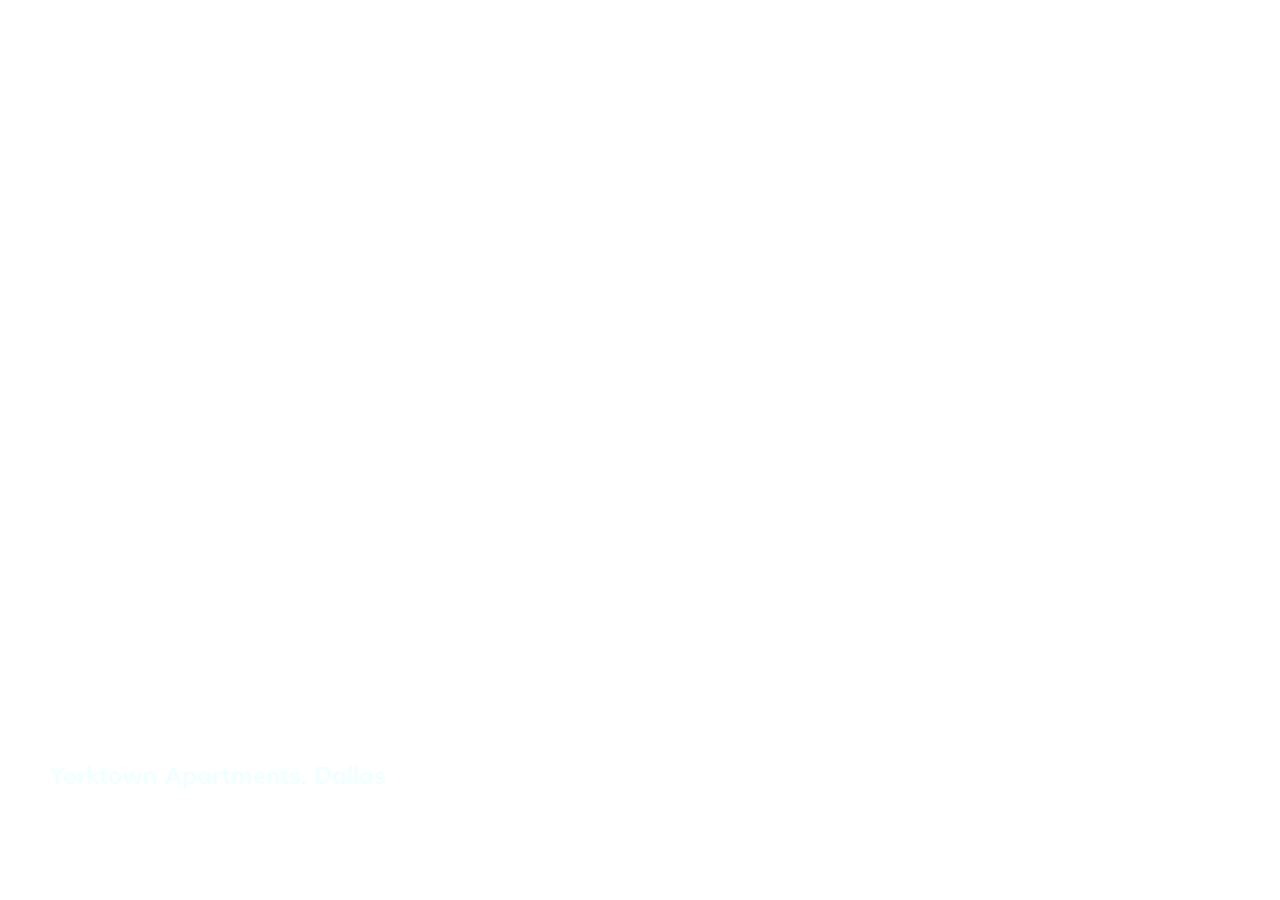
<file: Cards/index.html>
<!DOCTYPE html>
<html lang="en">
 
<head>
  <meta charset="UTF-8" />
  <meta name="viewport" content="width=device-width, initial-scale=1.0" />
  <link rel="stylesheet" href="styles.css" />
  
  <title>Hotel Cards</title>
</head>
<body>

        
<div class="container">
  <div
      class="slide active"
      style="background-image: url('https://images.unsplash.com/photo-1496417263034-38ec4f0b665a?ixlib=rb-4.0.3&ixid=MnwxMjA3fDB8MHxwaG90by1wYWdlfHx8fGVufDB8fHx8&auto=format&fit=crop&w=1171&q=80');"
  >
    <h3>Yorktown Apartments, Dallas</h3>
  </div>
  <div
      class="slide"
      style="
          background-image: url('https://images.unsplash.com/photo-1445991842772-097fea258e7b?ixlib=rb-4.0.3&ixid=MnwxMjA3fDB8MHxwaG90by1wYWdlfHx8fGVufDB8fHx8&auto=format&fit=crop&w=1170&q=80');
        "
  >
    <h3>Buenos Aires, Argentina</h3>
  </div>
  <div
      class="slide"
      style="
          background-image: url('https://images.unsplash.com/photo-1512918728675-ed5a9ecdebfd?ixlib=rb-4.0.3&ixid=MnwxMjA3fDB8MHxwaG90by1wYWdlfHx8fGVufDB8fHx8&auto=format&fit=crop&w=1170&q=80');
        "
  >
    <h3>iAlicante Mediterranean Homes, Torrevieja, Spain</h3>
  </div>
  <div
      class="slide"
      style="
          background-image: url('https://images.unsplash.com/photo-1521783988139-89397d761dce?ixlib=rb-4.0.3&ixid=MnwxMjA3fDB8MHxwaG90by1wYWdlfHx8fGVufDB8fHx8&auto=format&fit=crop&w=725&q=80');
        "
  >
    <h3>New York, United States</h3>
  </div>
  <div
      class="slide"
      style="
          background-image: url('https://images.unsplash.com/photo-1621891333819-00c206ec8994?ixlib=rb-4.0.3&ixid=MnwxMjA3fDB8MHxwaG90by1wYWdlfHx8fGVufDB8fHx8&auto=format&fit=crop&w=1170&q=80');
        "
  >
    <h3>Toronto, ON, Canada</h3>
  </div>
</div>

<script src="app.js"></script>
</body>
</html>
</file>
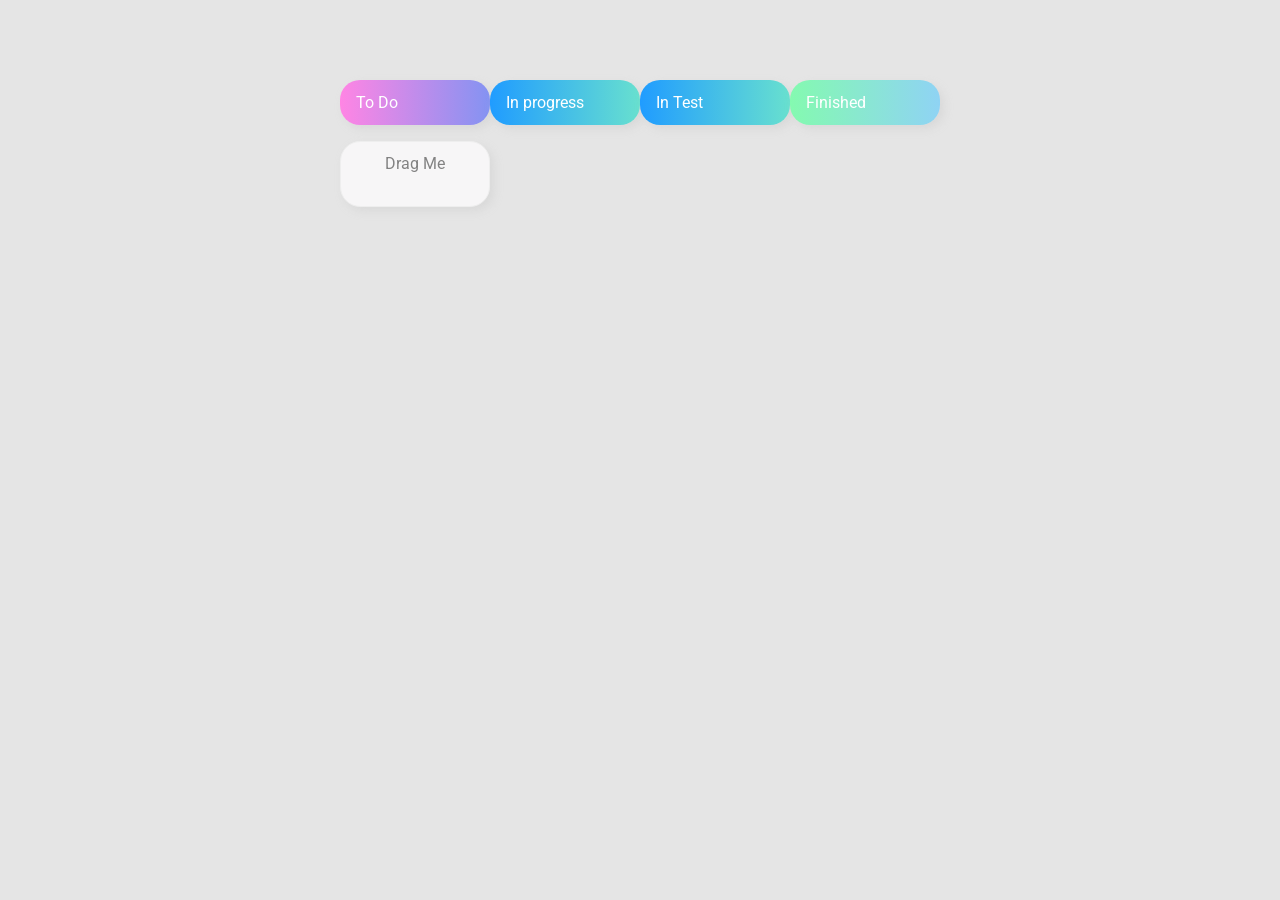
<file: Drag&Drop/index.html>
<!DOCTYPE html>
<html lang="en">
  <head>
    <meta charset="UTF-8" />
    <meta name="viewport" content="width=device-width, initial-scale=1.0" />
    <link rel="stylesheet" href="styles.css" />
    <title>Drag & Drop | Проект 2</title>
  </head>
  <body>
    <div>
      <div class="row">
        <div class="col-header start">To Do</div>
        <div class="col-header progress">In progress</div>
        <div class="col-header progress">In Test</div>
        <div class="col-header done">Finished</div>
      </div>

      <div class="row">
        <div class="placeholder">
          <div class="item" draggable="true">Drag Me</div>
        </div>
        <div class="placeholder"></div>
        <div class="placeholder"></div>
        <div class="placeholder"></div>
      </div>
    </div>
    <script src="app.js"></script>
  </body>
</html>
</file>
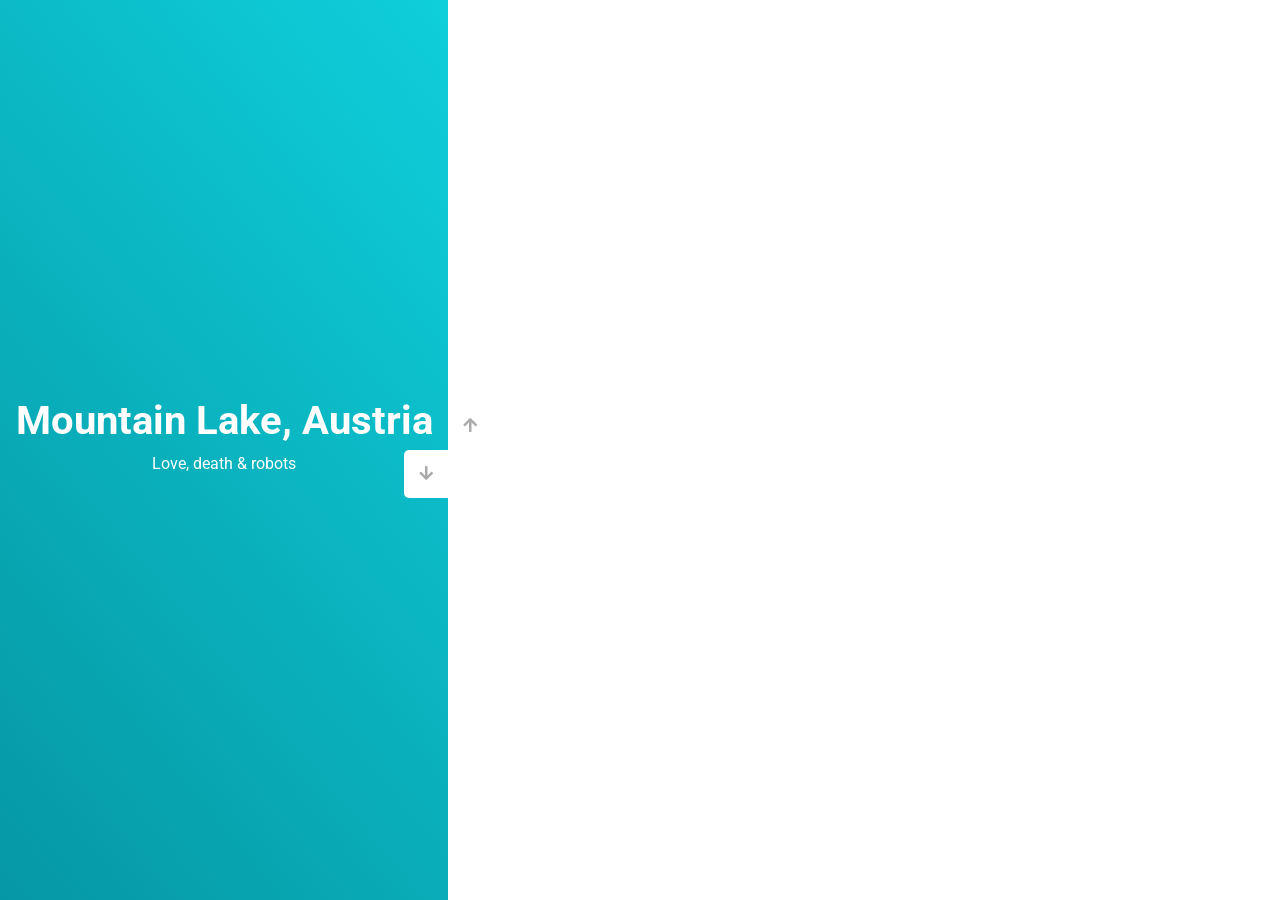
<file: Pic Slider/index.html>
<!DOCTYPE html>
<html lang="en">
  <head>
    <meta charset="UTF-8" />
    <meta name="viewport" content="width=device-width, initial-scale=1.0" />
    <link
      rel="stylesheet"
      href="https://cdnjs.cloudflare.com/ajax/libs/font-awesome/5.15.1/css/all.min.css"
    />
    <link rel="stylesheet" href="style.css" />
    <title>Слайдер | Проект 3</title>
  </head>
  <body>
    <div class="container">
      <div class="sidebar">
        <div
          style="
            background: linear-gradient(229.99deg, #11dee9 -26%, #017e8b 145%);
          "
        >
          <h1>Mountain Lake, Austria</h1>
          <p>Love, death & robots</p>
        </div>
        <div
          style="
            background: linear-gradient(215.32deg, #f90306 -1%, #9e0706 124%);
          "
        >
          <h1>Bali</h1>
          <p>Love, death & robots</p>
        </div>
        <div
          style="
            background: linear-gradient(221.87deg, #8308ea 1%, #5305af 128%);
          "
        >
          <h1>Iceland</h1>
          <p>Love, death & robots</p>
        </div>
        <div
          style="
            background: linear-gradient(220.16deg, #ffe101 -8%, #f39102 138%);
          "
        >
          <h1>Automated Customer Service</h1>
          <p>Love, death & robots</p>
        </div>
      </div>
      <div class="main-slide">
        <div
          style="
            background-image: url('https://images.unsplash.com/photo-1476514525535-07fb3b4ae5f1?ixlib=rb-4.0.3&ixid=MnwxMjA3fDB8MHxwaG90by1wYWdlfHx8fGVufDB8fHx8&auto=format&fit=crop&w=1170&q=80');
          "
        ></div>
        <div
          style="
            background-image: url('https://images.unsplash.com/photo-1559305289-4c31700ba9cb?ixlib=rb-4.0.3&ixid=MnwxMjA3fDB8MHxwaG90by1wYWdlfHx8fGVufDB8fHx8&auto=format&fit=crop&w=773&q=80');
          "
        ></div>
        <div
          style="
            background-image: url('https://images.unsplash.com/photo-1503485668041-4e13e857dd1c?ixlib=rb-4.0.3&ixid=MnwxMjA3fDB8MHxwaG90by1wYWdlfHx8fGVufDB8fHx8&auto=format&fit=crop&w=1170&q=80');
          "
        ></div>
        <div
          style="
            background-image: url('https://images.unsplash.com/photo-1528837516156-0a7225a43641?ixlib=rb-4.0.3&ixid=MnwxMjA3fDB8MHxwaG90by1wYWdlfHx8fGVufDB8fHx8&auto=format&fit=crop&w=1333&q=80');
          "
        ></div>
      </div>
      <div class="controls">
        <button class="down-button">
          <i class="fas fa-arrow-down"></i>
        </button>
        <button class="up-button">
          <i class="fas fa-arrow-up"></i>
        </button>
      </div>
    </div>
  </body>
</html>
</file>
<file: Cards/styles.css>
@import url('https://fonts.googleapis.com/css?family=Muli&display=swap'); 

* {
  box-sizing: border-box;
}

body {
  font-family: 'Muli', sans-serif;
  overflow: hidden;
  margin: 0;
  height: 100vh;
  display: flex;
  justify-content: center;
  align-items: center;
}

.container {
    width: 100%;
    display: flex;
    padding: 0 20px;
}

.slide {
    height: 80vh;
    border-radius: 0,5px;
    margin: 10px;
    cursor: pointer;
    color: azure;
    flex: 1;
    background-size: cover;
    background-position: center;
    background-repeat: no-repeat;
    position: relative;
    transition: all 500ms ease-in-out;
}

.slide h3 {
    position: absolute;
    font-size: 24px;
    bottom: 20px;
    left: 20px;
    margin: 0;
    opacity: 0;
}

.slide.active {
    flex: 10;

}

.slide.active h3{
    opacity: 1;
    transition: opacity 0.2s ease-in;
}
</file>
<file: Drag&Drop/styles.css>
@import url("https://fonts.googleapis.com/css?family=Roboto&display=swap");

* {
  box-sizing: border-box;
}

body {
  font-family: "Roboto", sans-serif;
  background-color: #e5e5e5;
  display: flex;
  padding-top: 5rem;
  justify-content: center;
  overflow: hidden;
  margin: 0;
}

.row {
  display: flex;
  width: 600px;
  justify-content: space-between;
  margin-bottom: 1rem;
}

.col-header {
  width: 150px;
  box-shadow: 4px 4px 9px rgba(198, 198, 198, 0.36);
  border-radius: 20px;
  padding: 0.8rem 1rem;
  color: #fff;
}

.item {
  width: 150px;
  height: 66px;
  border: 1px solid #eee;
  box-shadow: 4px 4px 9px rgba(198, 198, 198, 0.36);
  border-radius: 20px;
  background: #f7f6f7;
  padding: 0.8rem 1rem;
  color: #828282;
  text-align: center;
  cursor: grab;
}

.item:active {
  cursor: grabbing;
}

.placeholder {
  width: 150px;
  height: 66px;
}

.start {
  background: linear-gradient(90deg, #ff85e4 0%, #229efd 179.25%);
}

.progress {
  background: linear-gradient(90deg, #209cff 0%, #68e0cf 100%);
}

.done {
  background: linear-gradient(90deg, #84fab0 0%, #8fd3f4 100%);
}

.hold {
  border: 5px solid #8fd3f4
}

.hide {
  display: none
}

.hovered {
  
  border:
  3px       /* width */
  dotted    /* style */
  #828282;  /* color */
}
</file>
<file: Pic Slider/style.css>
@import url("https://fonts.googleapis.com/css?family=Roboto&display=swap");

* {
  box-sizing: border-box;
  margin: 0;
  padding: 0;
}

body {
  font-family: "Roboto", sans-serif;
  height: 100vh;
}

.container {
  position: relative;
  overflow: hidden;
  width: 100vw;
  height: 100vh;
}

.sidebar {
  height: 100%;
  width: 35%;
  position: absolute;
  top: 0;
  left: 0;
  transition: transform 0.5s ease-in-out;
}

.sidebar > div {
  height: 100%;
  width: 100%;
  display: flex;
  flex-direction: column;
  align-items: center;
  justify-content: center;
  color: #fff;
}

.sidebar h1 {
  font-size: 40px;
  margin-bottom: 10px;
  margin-top: -30px;
}

.main-slide {
  height: 100%;
  position: absolute;
  top: 0;
  left: 35%;
  width: 65%;
  transition: transform 0.5s ease-in-out;
}

.main-slide > div {
  background-repeat: no-repeat;
  background-size: cover;
  background-position: center center;
  height: 100%;
  width: 100%;
}

button {
  background-color: #fff;
  border: none;
  color: #aaa;
  cursor: pointer;
  font-size: 16px;
  padding: 15px;
}

button:hover {
  color: #222;
}

button:focus {
  outline: none;
}

.container .controls button {
  position: absolute;
  left: 35%;
  top: 50%;
  z-index: 100;
}

.container .controls .down-button {
  transform: translateX(-100%);
  border-top-left-radius: 5px;
  border-bottom-left-radius: 5px;
}

.container .controls .up-button {
  transform: translateY(-100%);
  border-top-right-radius: 5px;
  border-bottom-right-radius: 5px;
}
</file>
